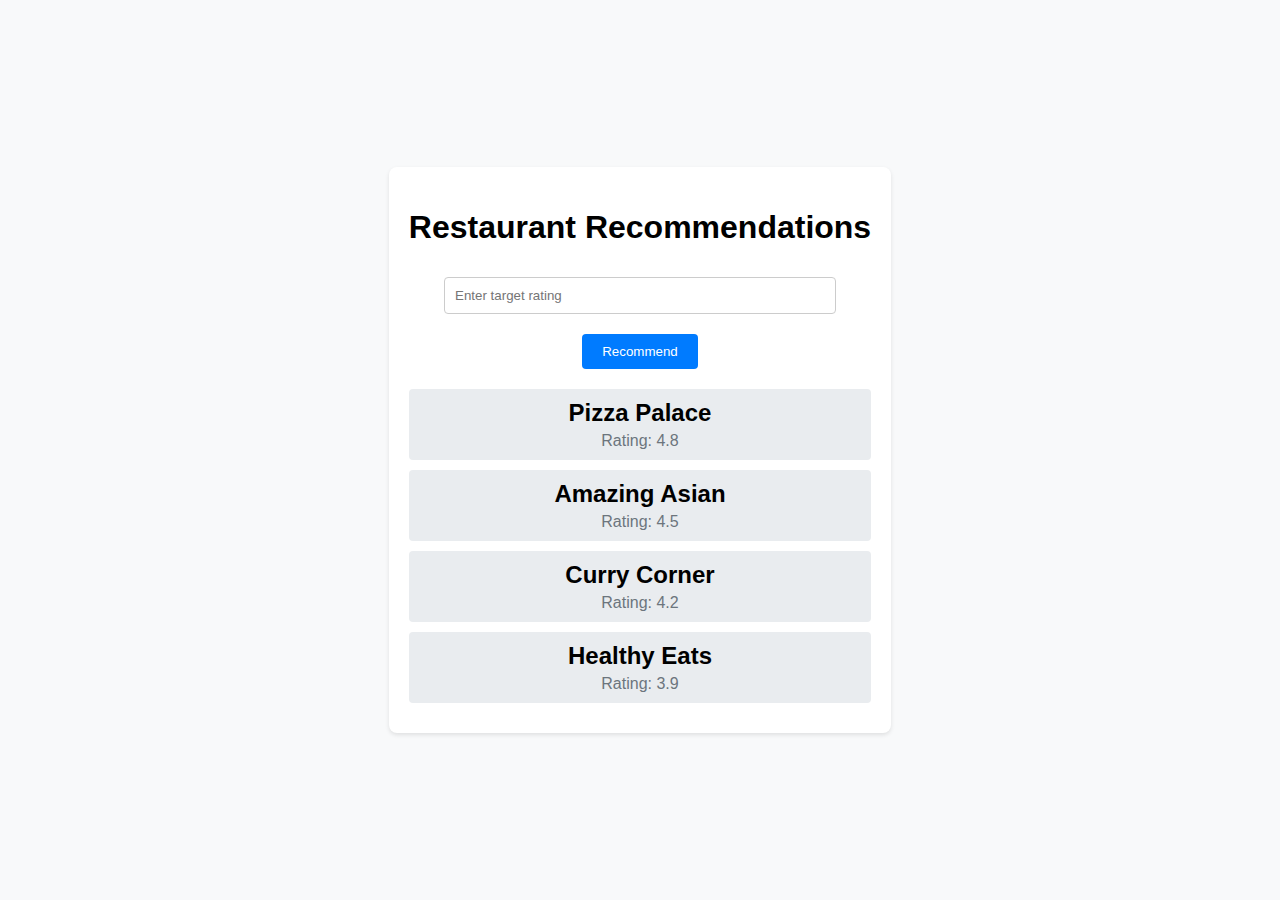
<file: Sorting-restuarant/index.html>
<!DOCTYPE html>
<html lang="en">

<head>
    <meta charset="UTF-8">
    <meta name="viewport" content="width=device-width, initial-scale=1.0">
    <title>Restaurant Recommendations</title>
    <link rel="stylesheet" href="./index.css">
</head>

<body>
    <div id="app">
        <h1>Restaurant Recommendations</h1>
        <input type="number" id="targetRating" placeholder="Enter target rating">
        <button
            onclick="recommendRestaurants(restaurants, parseFloat(document.getElementById('targetRating').value))">Recommend</button>
        <div id="restaurant-list"></div>
    </div>
    <script src="./index.js"></script>
</body>

</html>
</file>
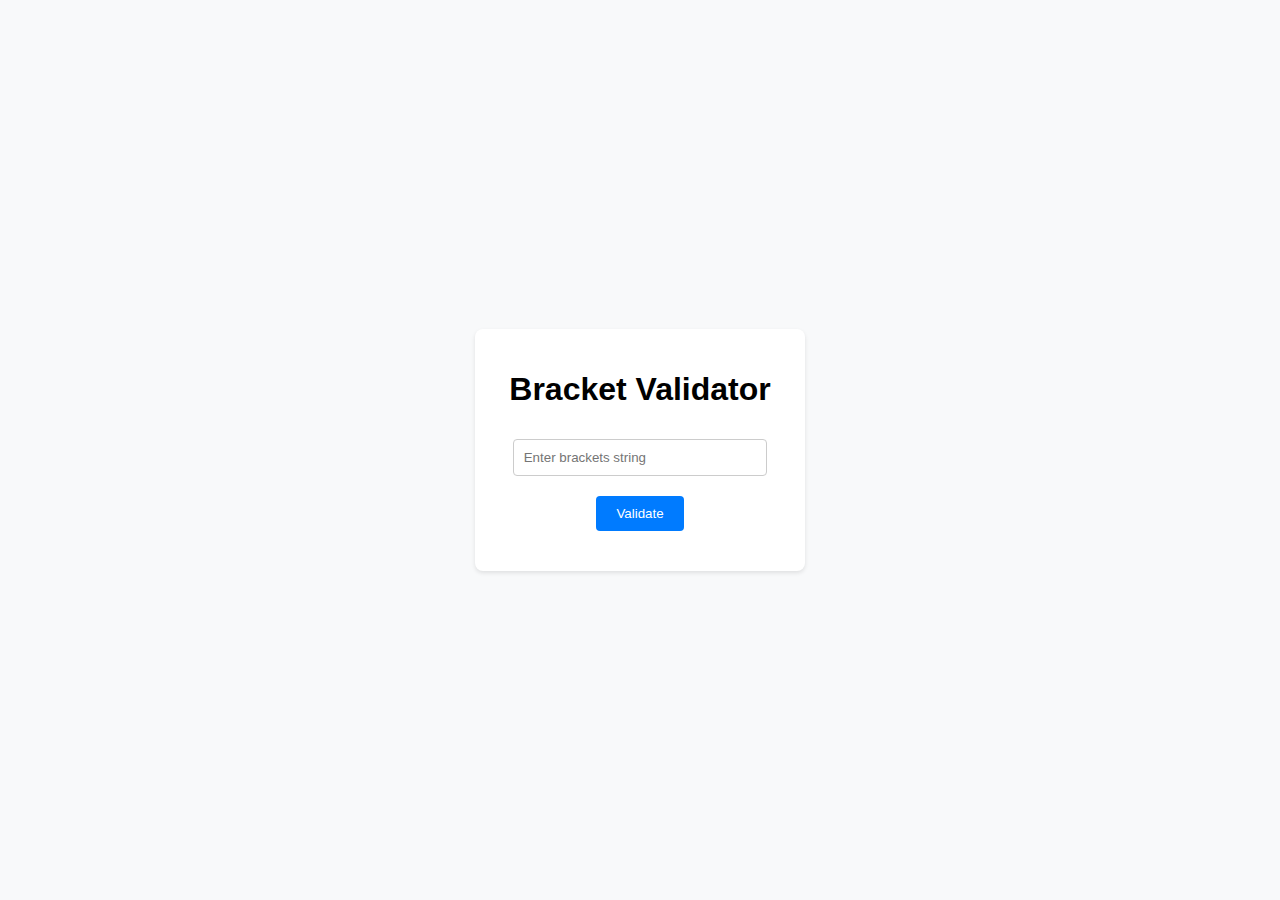
<file: String-characrter/index.html>
<!DOCTYPE html>
<html lang="en">

<head>
    <meta charset="UTF-8">
    <meta name="viewport" content="width=device-width, initial-scale=1.0">
    <title>Bracket Validator</title>
    <link rel="stylesheet" href="./index.css">
</head>

<body>
    <div id="app">
        <h1>Bracket Validator</h1>
        <input type="text" id="inputString" placeholder="Enter brackets string">
        <button onclick="validateBrackets()">Validate</button>
        <div id="result"></div>
    </div>
    <script src="./index.js"></script>
</body>

</html>
</file>
<file: Sorting-restuarant/index.css>
body {
    font-family: Arial, sans-serif;
    background-color: #f8f9fa;
    margin: 0;
    padding: 0;
    display: flex;
    justify-content: center;
    align-items: center;
    height: 100vh;
}

#app {
    text-align: center;
    background: white;
    padding: 20px;
    border-radius: 8px;
    box-shadow: 0 2px 4px rgba(0, 0, 0, 0.1);
}

input {
    padding: 10px;
    margin-top: 10px;
    margin-bottom: 20px;
    width: 80%;
    border: 1px solid #ccc;
    border-radius: 4px;
}

button {
    padding: 10px 20px;
    border: none;
    border-radius: 4px;
    background-color: #007bff;
    color: white;
    cursor: pointer;
}

button:hover {
    background-color: #0056b3;
}

#restaurant-list {
    margin-top: 20px;
}

.restaurant {
    background: #e9ecef;
    padding: 10px;
    border-radius: 4px;
    margin-bottom: 10px;
}

.restaurant h2 {
    margin: 0;
    font-size: 1.5em;
}

.restaurant p {
    margin: 5px 0 0;
    color: #6c757d;
}
</file>
<file: String-characrter/index.css>
body {
    font-family: Arial, sans-serif;
    background-color: #f8f9fa;
    margin: 0;
    padding: 0;
    display: flex;
    justify-content: center;
    align-items: center;
    height: 100vh;
}

#app {
    text-align: center;
    background: white;
    padding: 20px;
    border-radius: 8px;
    box-shadow: 0 2px 4px rgba(0, 0, 0, 0.1);
}

input {
    padding: 10px;
    margin-top: 10px;
    margin-bottom: 20px;
    width: 80%;
    border: 1px solid #ccc;
    border-radius: 4px;
}

button {
    padding: 10px 20px;
    border: none;
    border-radius: 4px;
    background-color: #007bff;
    color: white;
    cursor: pointer;
}

button:hover {
    background-color: #0056b3;
}

#result {
    margin-top: 20px;
    font-size: 1.2em;
}
</file>
